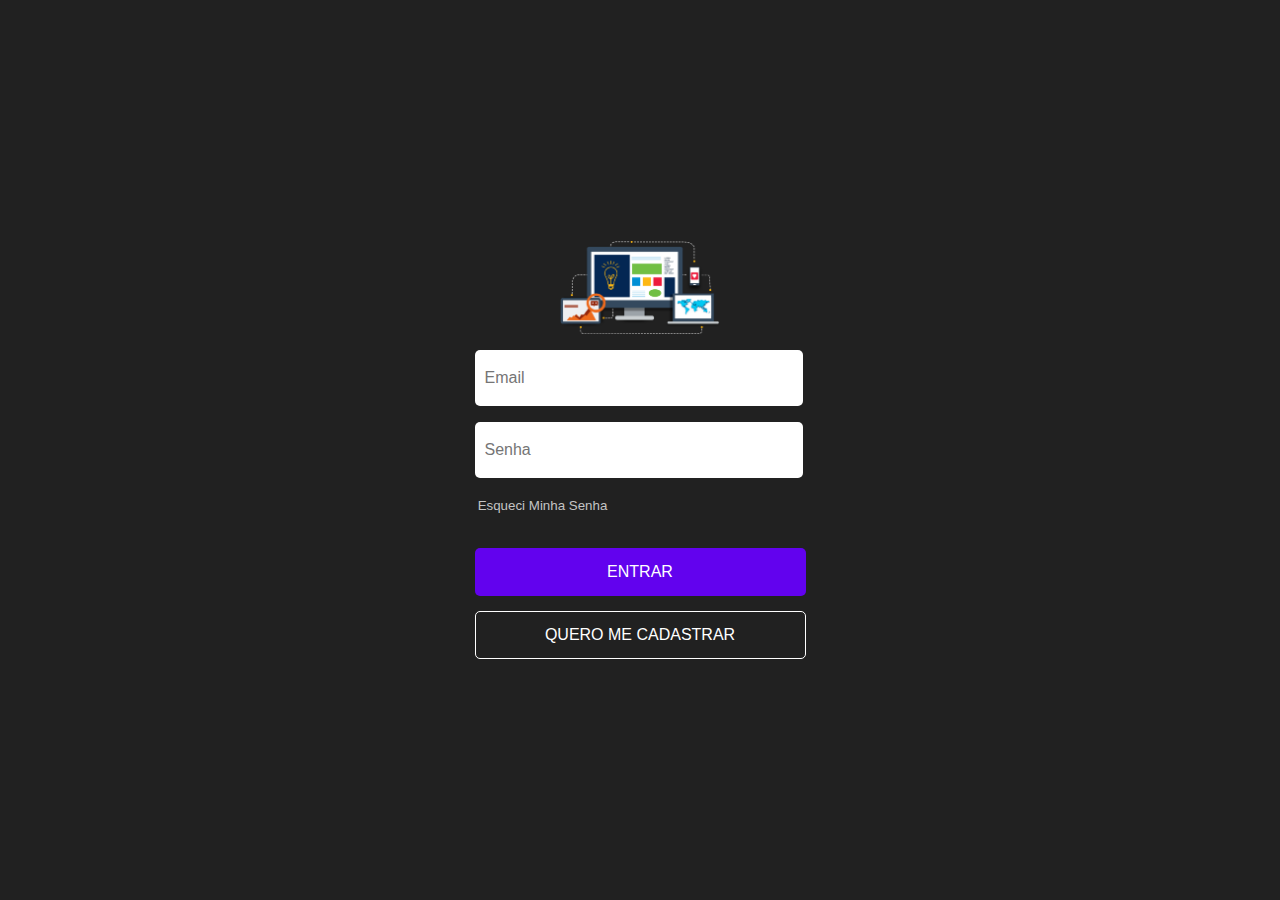
<file: views/index.html>
<!DOCTYPE html>
<html lang="pt-br">

<head>
    <meta charset="UTF-8">
    <meta name="viewport" content="width=device-width, initial-scale=1.0">
    <link rel="stylesheet" href="/public/styles/main.css">
    <title>Login</title>
</head>

<body>
    <div id="container">
        <form id="caduserNew" action="">
            <a href="index.html">
                <img src="/images/icone.png" alt="Icone">
            </a>
            <input name="email" type="email" id="email" placeholder="Email">
            <input name="senha" type="password" id="senha" placeholder="Senha">
            <button id="redSenha">Esqueci Minha Senha</button>
            <button id="entrar">ENTRAR</button>
            <button id="newCad">QUERO ME CADASTRAR</button>
        </form>
    </div>
</body>

</html>
</file>
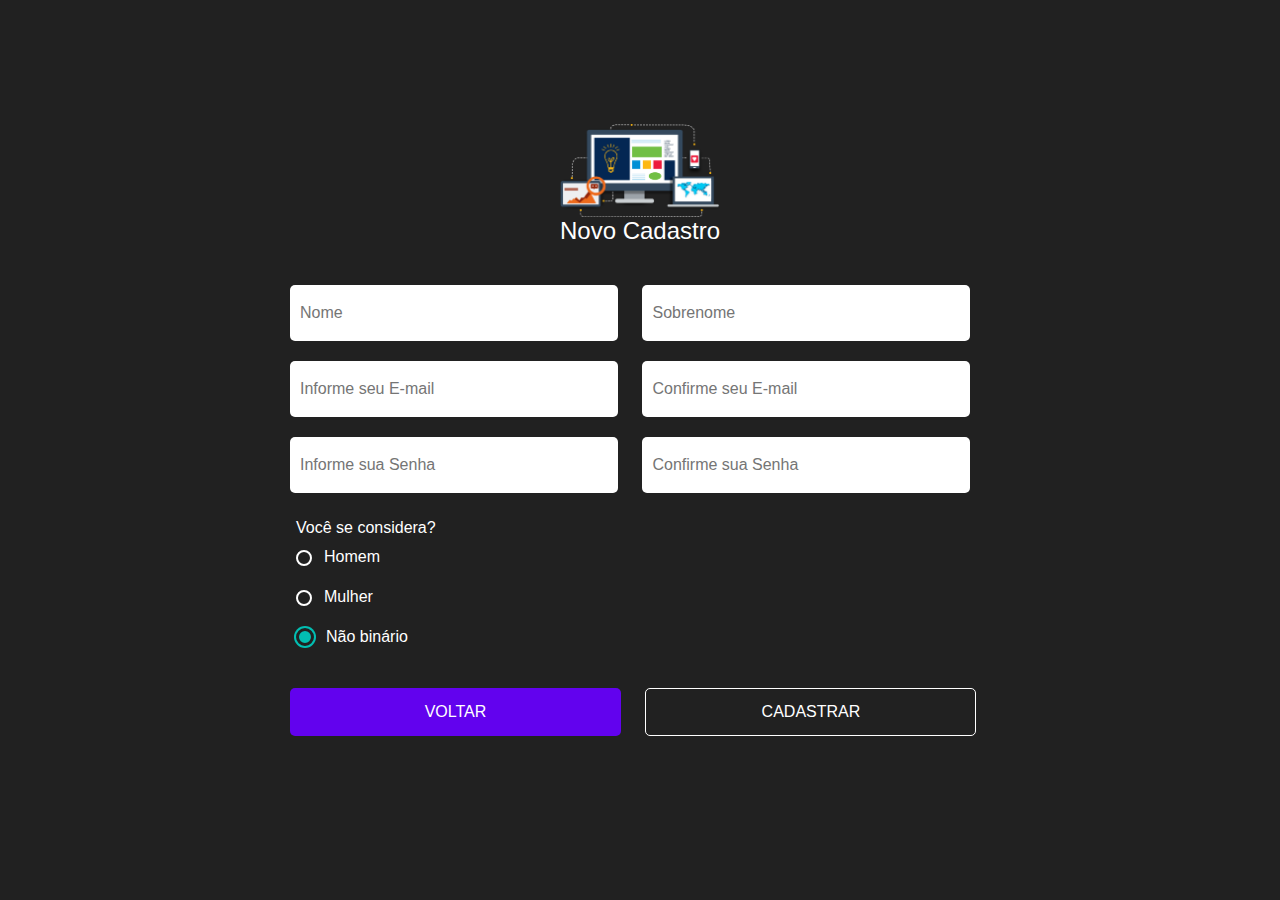
<file: views/cadUser.html>
<!DOCTYPE html>
<html lang="pt-br">

<head>
  <meta charset="UTF-8">
  <meta name="viewport" content="width=device-width, initial-scale=1.0">
  <link rel="stylesheet" href="/public/styles/cad.css">
  <link rel="stylesheet" href="/public/styles/main.css">
  <title>Cadastro</title>
</head>

<body>
  <div id="container">
    <a href="index.html">
      <img src="/images/icone.png" alt="Icone">
    </a>
    <h1>Novo Cadastro</h1>
    <form id="newCadUser" action="">
      <input name="nome" type="text" id="nome" placeholder="Nome">
      <input name="sobnome" type="text" id="sobnome" placeholder="Sobrenome">
      <input name="infEmail" type="email" id="infEmail" placeholder="Informe seu E-mail">
      <input name="confEmail" type="email" id="confEmail" placeholder="Confirme seu E-mail">
      <input name="infSenha" type="password" id="infSenha" placeholder="Informe sua Senha">
      <input name="confSenha" type="password" id="confSenha" placeholder="Confirme sua Senha">

      <div id="checlBox">
        <h1>Você se considera?</h1>
        <label for="accessible">
          <input type="radio" value="accessible" name="quality" id="accessible">
          <span>Homem</span>
        </label>

        <label for="pretty">
          <input type="radio" value="pretty" name="quality" id="pretty">
          <span>Mulher</span>
        </label>

        <label for="accessible-and-pretty">
          <input type="radio" value="pretty" name="quality" id="accessible-and-pretty" checked>
          <span>Não binário</span>
        </label>
      </div>

      <button id="voltar">VOLTAR</button>
      <button id="cad">CADASTRAR</button>
    </form>
  </div>
</body>

</html>
</file>
<file: public/styles/main.css>
* {
    margin: 0;
    padding: 0;
    box-sizing: border-box;
}
html, body {
    height: 100vh;
}
body {
    background: #212121;
    display: flex;
    align-items: center;
    justify-content: center;
    font-family: -apple-system, BlinkMacSystemFont, 'Segoe UI', Roboto, Oxygen, Ubuntu, Cantarell, 'Open Sans', 'Helvetica Neue', sans-serif;
}
#caduserNew{
    display: flex;
    flex-direction: column;
}
input {
    width: 328px;
    height: 56px;
    margin-top: 16px;
    border-radius: 5px;
    background: #FFF;
    padding: 10px;
    font-size: 16px;
    border: none;
}
form img {
    display: flex;
    width: 160px;
    margin: 0 auto;
}
form #redSenha {
    width: 136px;
    height: auto;
    size: 14px;
    margin: 20px 0;
    border: none;
    background: none;
    width: 400;
    color: #C4C4C4;
    cursor: pointer;
}

form #redSenha:hover {
    transition: 1s;
    color: #f5f5f5;
}
form #entrar {
    display: flex;
    justify-content: center;
    align-items: center;
    width: 331px;
    height: 48px;
    background: #6202EE;
    border-radius: 5px;
    border: none;
    margin-top: 15px;
    font-size: 16px;
    color: #FFFFFF;
    cursor: pointer;
}
form #entrar:hover {
    transition: 0.5s;
    background: #812eff;
    box-shadow: black 2px 2px 10px;
}
form #newCad {
    display: flex;
    justify-content: center;
    align-items: center;
    width: 331px;
    height: 48px;
    font-weight: 500;
    font-size: 16px;
    background: none;
    border-radius: 5px;
    border: 1px solid #FFFFFF;
    font-size: 16px;
    color: #FFFFFF;
    margin-top: 15px;
    cursor: pointer;
}
form #newCad:hover {
    transition: 0.5s;
    box-shadow: black 2px 2px 10px;
    border: 1px solid #dddddd;
    color: #dddddd;
}
</file>
<file: public/styles/cad.css>
#container img {
    display: flex;
    justify-content: center;
    margin-bottom: -25px;
}
#newCadUser{
    padding: 30px;
    width: 780px;
}
#newCadUser input {
    width: 328px;
    height: 56px;
    margin-top: 16px;
    border-radius: 5px;
    background: #FFF;
    padding: 10px;
    font-size: 16px;
    border: none;
    margin: 10px;
}
#container img {
    width: 160px;
    margin: 0 auto;
}
#container h1 {
    display: flex;
    justify-content: center;
    color: white;
    font-size: 24px;
    font-weight: 500;
} 

button {
    margin: 10px;
}
#newCadUser #voltar {
    width: 331px;
    height: 48px;
    background: #6202EE;
    border-radius: 5px;
    border: none;
    margin-top: 15px;
    font-size: 16px;
    color: #FFFFFF;
    cursor: pointer;
}
#newCadUser #voltar:hover {
    transition: 0.5s;
    background: #812eff;
    box-shadow: black 2px 2px 10px;
}
#newCadUser #cad {
    width: 331px;
    height: 48px;
    font-weight: 500;
    font-size: 16px;
    background: none;
    border-radius: 5px;
    border: 1px solid #FFFFFF;
    font-size: 16px;
    color: #FFFFFF;
    margin-top: 15px;
    cursor: pointer;
}
#newCadUser #cad:hover {
    transition: 0.5s;
    box-shadow: black 2px 2px 10px;
    border: 1px solid #dddddd;
    color: #dddddd;
}
/* ---------------------------------------------------------- */
#checlBox {
    display: flex;
    justify-content: flex-end;
    flex-direction: column;
    margin: 16px;
}
#checlBox h1 {
    display: flex;
    justify-content: flex-start;
    color: #FFF;
    font-size: 16px;
}
#checlBox [type="radio"] {
  border: 0; 
  clip: rect(0 0 0 0); 
  height: 1px; margin: -1px; 
  overflow: hidden; 
  padding: 0; 
  position: absolute; 
  width: 1px;
}
#checlBox label {
  display: block;
  width: 115px;
  line-height: 2.5;
  font-size: 16px;
  color: #FFF;
}
#checlBox [type="radio"] + span {
    display: block;
    cursor: pointer;
}
[type="radio"] + span:before {
    content: '';
    display: inline-block;
    width: 12px;
    height: 12px;
    vertical-align: -0.25em;
    border-radius: 10px;
    border: 0.125em solid #fff;
    margin-right: 0.75em;
    transition: 0.5s ease all;
  }
  
  /* the checked style using the :checked pseudo class */
  [type="radio"]:checked + span:before {
    background: #02BEB2;
    box-shadow: 0 0 0 2px #02BEB2;
    border: 3px solid #212121;
  }
/* -------------------------------- */
</file>
